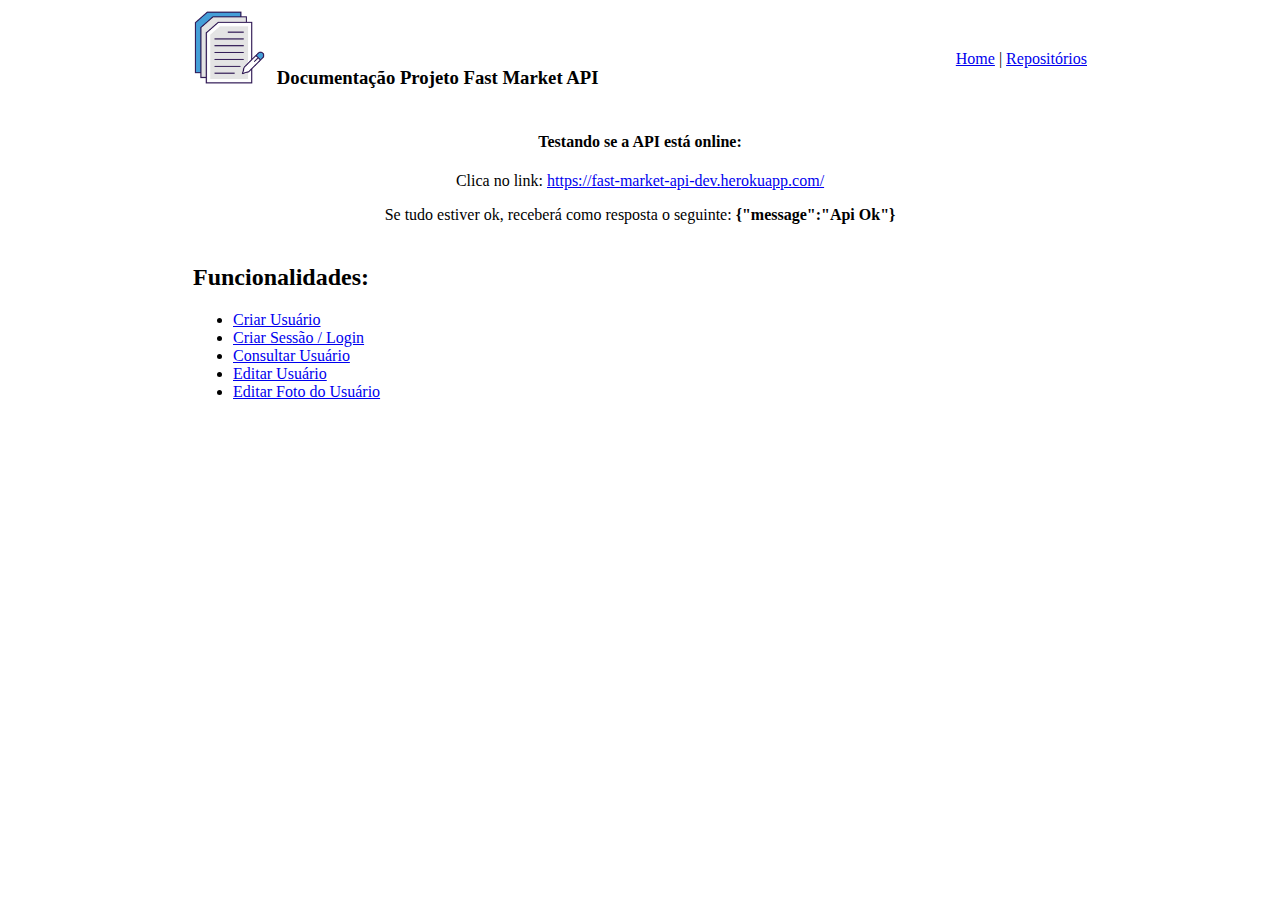
<file: index.html>
<!DOCTYPE html>
<html>
<head>
	<title>DOC - Home</title>
	<link rel="stylesheet" type="text/css" href="style.css" />
	<meta charset="utf-8">
</head>
<body >

	

	<table border="0" width="900" align="center">		
		<tr>
			<td height="89">
				<img src="img/logo.png" class="logo-home">
				<h3 class="title-logo">Documentação Projeto Fast Market API</h3>
			</td>
			<td align="right"> <a href="#">Home</a> |
			<a href="repositories.html"> Repositórios</a>
			<!-- <a href="developers.html">Desenvolvedores</a> --></td> 
		</tr>		
		<tr>
			<td colspan="2" align="center">
				<h4>Testando se a API está online: </h4>
				<p>Clica no link: 
					<a href="https://fast-market-api-dev.herokuapp.com/" target="_blank">
						https://fast-market-api-dev.herokuapp.com/
					</a>					
				</p>
				<p>Se tudo estiver ok, receberá como resposta o seguinte: <strong>{"message":"Api Ok"}</strong></p>
			</td>
		</tr>
		<tr>
			<td colspan="2">
				<h2>Funcionalidades: </h2>

				<ul>
					<li><a href="features/create-user.html">Criar Usuário</a></li>
					<li><a href="features/create-session.html">Criar Sessão / Login</a></li>
					<li><a href="features/get-user.html">Consultar Usuário</a></li>
					<li><a href="features/update-user.html">Editar Usuário</a></li>
					<li><a href="features/add-avatar-user.html">Editar Foto do Usuário</a></li>
				</ul>					
			</td>
		</tr>
		<!-- <tr>
			<td colspan="2" align="center"><strong>Todo direito reservado</strong> </td>
		</tr> -->
	</table>
</body>
</html>
</file>
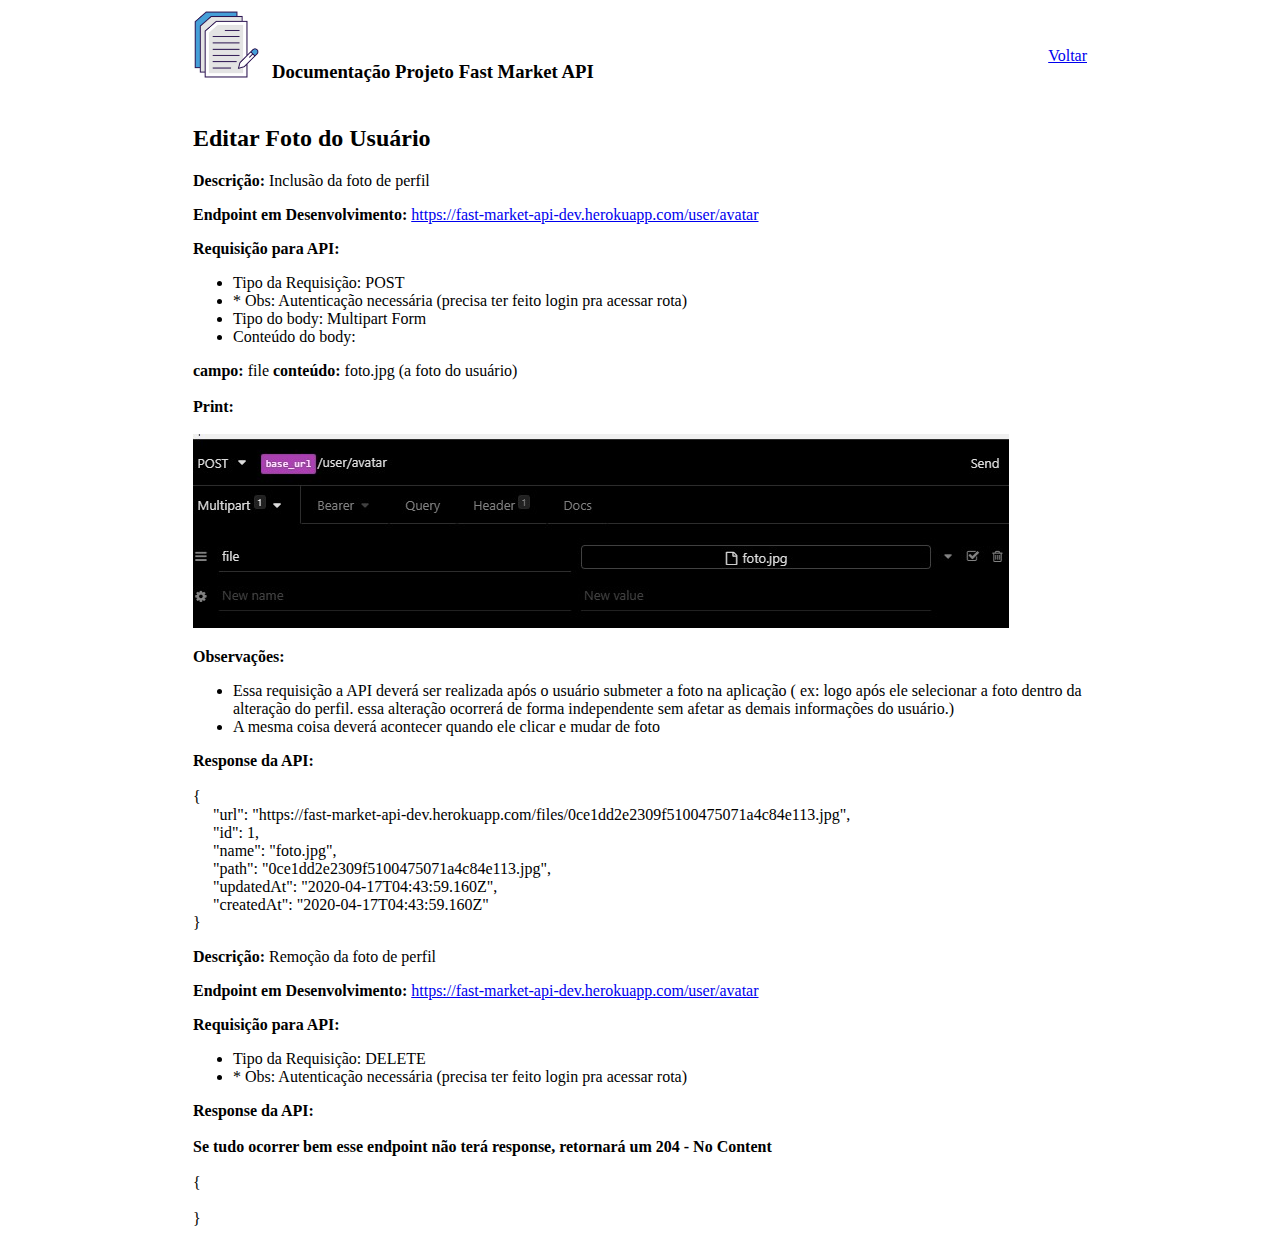
<file: features/add-avatar-user.html>
<!DOCTYPE html>
<html>
<head>
    <title>DOC - Editar Foto do Usuário</title>
    <link rel="stylesheet" type="text/css" href="../style.css" />
	<meta charset="utf-8">
</head>
<body >

	

	<table border="0" width="900" align="center">		
		<tr>
			<td height="89">
				<img src="../img/logo.png" class="logo">
				<h3 class="title-logo">Documentação Projeto Fast Market API</h3>
			</td>
			<td align="right"> <a href="../index.html">Voltar</a>
			
		</tr>
		<tr>
			<td colspan="2">
				<h2>Editar Foto do Usuário</h2>
				<p>
					<strong>Descrição: </strong> Inclusão da foto de perfil 
                </p>
                <p>
                    <strong>Endpoint em Desenvolvimento: </strong> 
                    <a href="https://fast-market-api-dev.herokuapp.com/user/avatar" target="_blank">
                        https://fast-market-api-dev.herokuapp.com/user/avatar
                    </a>
                </p>
                <p>
                    <strong>Requisição para API: </strong>
                    <ul>
                        <li>Tipo da Requisição: POST</li>
                        <li>* Obs: Autenticação necessária (precisa ter feito login pra acessar rota)</li>
                        <li>Tipo do body: Multipart Form</li>
                        <li>Conteúdo do body: </li>
                    </ul> 
                    
                    <strong>campo: </strong> file  <strong>conteúdo: </strong> foto.jpg (a foto do usuário)
                    <br/><br/>
                    <strong>Print: </strong>
                    <br/><br/>
                    <img src="../img/body-add-avatar-user.jpeg" alt="body da requisição">
                
                </p>
                <p>
                    <strong>Observações: </strong>
                    <ul>
                        <li>Essa requisição a API deverá ser realizada após o usuário submeter a foto
                             na aplicação ( ex: logo após ele selecionar a foto dentro da alteração 
                             do perfil. essa alteração ocorrerá de forma independente sem afetar as demais 
                             informações do usuário.)
                        </li>
                        <li> A mesma coisa deverá acontecer quando ele clicar e mudar de foto</li>
                        
                    </ul> 
                </p>
                <p>
                    <strong>Response da API: </strong>
                    <br/><br/>
                    {<br/>
                        &nbsp; &nbsp; &nbsp;"url": "https://fast-market-api-dev.herokuapp.com/files/0ce1dd2e2309f5100475071a4c84e113.jpg",<br/>
                        &nbsp; &nbsp; &nbsp;"id": 1,<br/>
                        &nbsp; &nbsp; &nbsp;"name": "foto.jpg",<br/>
                        &nbsp; &nbsp; &nbsp;"path": "0ce1dd2e2309f5100475071a4c84e113.jpg",<br/>
                        &nbsp; &nbsp; &nbsp;"updatedAt": "2020-04-17T04:43:59.160Z",<br/>
                        &nbsp; &nbsp; &nbsp;"createdAt": "2020-04-17T04:43:59.160Z"<br/>
                      }
                </p>	                
                <p>
					<strong>Descrição: </strong> Remoção da foto de perfil 
                </p>
                <p>
                    <strong>Endpoint em Desenvolvimento: </strong> 
                    <a href="https://fast-market-api-dev.herokuapp.com/user/avatar" target="_blank">
                        https://fast-market-api-dev.herokuapp.com/user/avatar
                    </a>                
                </p>
                <p>
                    <strong>Requisição para API: </strong>
                    <ul>
                        <li>Tipo da Requisição: DELETE</li>
                        <li>* Obs: Autenticação necessária (precisa ter feito login pra acessar rota)</li>
                    </ul>
                </p>
                <p>
                    <strong>Response da API: </strong>
                    <br/><br/>
                    <strong>Se tudo ocorrer bem esse endpoint não terá response, retornará um 204 - No Content </strong>
                    <br/><br/>

                    {<br/><br/>
                    }
                </p>
			</td>
		</tr>		
	</table>
</body>
</html>
</file>
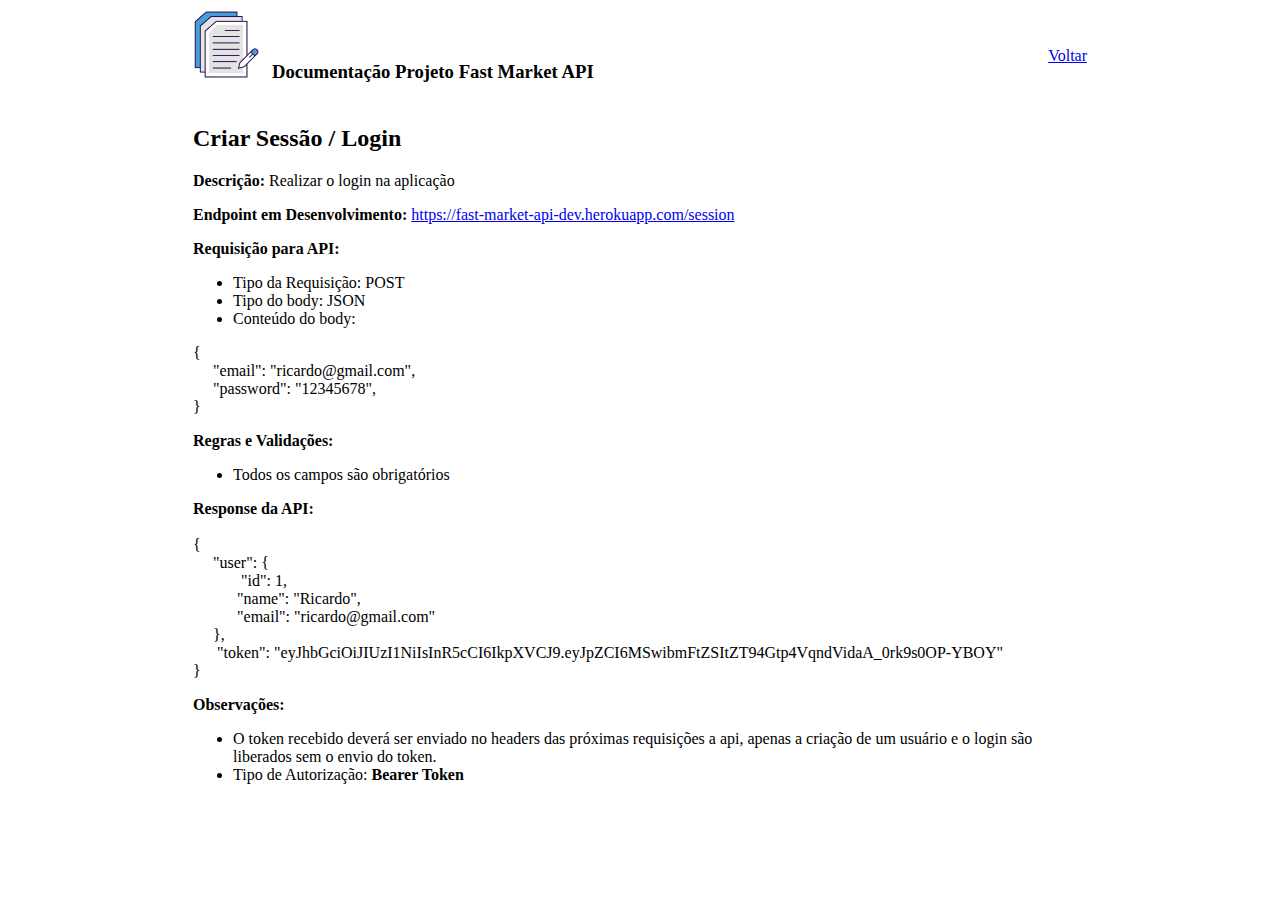
<file: features/create-session.html>
<!DOCTYPE html>
<html>
<head>
    <title>DOC - Criar Sessão</title>
    <link rel="stylesheet" type="text/css" href="../style.css" />
	<meta charset="utf-8">
</head>
<body >

	

	<table border="0" width="900" align="center">		
		<tr>
			<td height="89">
				<img src="../img/logo.png" class="logo">
				<h3 class="title-logo">Documentação Projeto Fast Market API</h3>
			</td>
			<td align="right"> <a href="../index.html">Voltar</a>
			
		</tr>		
		<tr>
			<td colspan="2">
				<h2>Criar Sessão / Login</h2>
				<p>
					<strong>Descrição: </strong> Realizar o login na aplicação
                </p>
                <p>
                    <strong>Endpoint em Desenvolvimento: </strong> 
                    <a href="https://fast-market-api-dev.herokuapp.com/session" target="_blank">
                        https://fast-market-api-dev.herokuapp.com/session</a>
                </p>
                <p>
                    <strong>Requisição para API: </strong>
                    <ul>
                        <li>Tipo da Requisição: POST</li>
                        <li>Tipo do body: JSON</li>
                        <li>Conteúdo do body: </li>
                    </ul> 

                    { <br/>                        
                        &nbsp; &nbsp; &nbsp;"email": "ricardo@gmail.com",<br/>                        
                        &nbsp; &nbsp; &nbsp;"password": "12345678",<br/>                        
                    }
                </p>
                <p>
                    <strong>Regras e Validações: </strong>
                    <ul>
                        <li>Todos os campos são obrigatórios</li>
                    </ul> 
                </p>
                <p>
                    <strong>Response da API: </strong>
                    <br/><br/>
                    {<br/>
                        &nbsp; &nbsp; &nbsp;"user": {<br/>
                            &nbsp; &nbsp; &nbsp; &nbsp; &nbsp; &nbsp; "id": 1,<br/>
                            &nbsp; &nbsp; &nbsp; &nbsp; &nbsp; &nbsp;"name": "Ricardo",<br/>
                            &nbsp; &nbsp; &nbsp; &nbsp; &nbsp; &nbsp;"email": "ricardo@gmail.com"<br/>
                            &nbsp; &nbsp; &nbsp;},<br/>
                            &nbsp; &nbsp; &nbsp; "token": "eyJhbGciOiJIUzI1NiIsInR5cCI6IkpXVCJ9.eyJpZCI6MSwibmFtZSItZT94Gtp4VqndVidaA_0rk9s0OP-YBOY"<br/>
                      }
                </p>	
                <p>
                    <strong>Observações: </strong>
                    <ul>
                        <li>O token recebido deverá ser enviado no headers das próximas requisições a api,
                            apenas a criação de um usuário e o login são liberados sem o envio do token.</li>
                        <li>Tipo de Autorização: <strong>Bearer Token</strong></li>
                    </ul>
                </p>			
			</td>
		</tr>		
	</table>
</body>
</html>
</file>
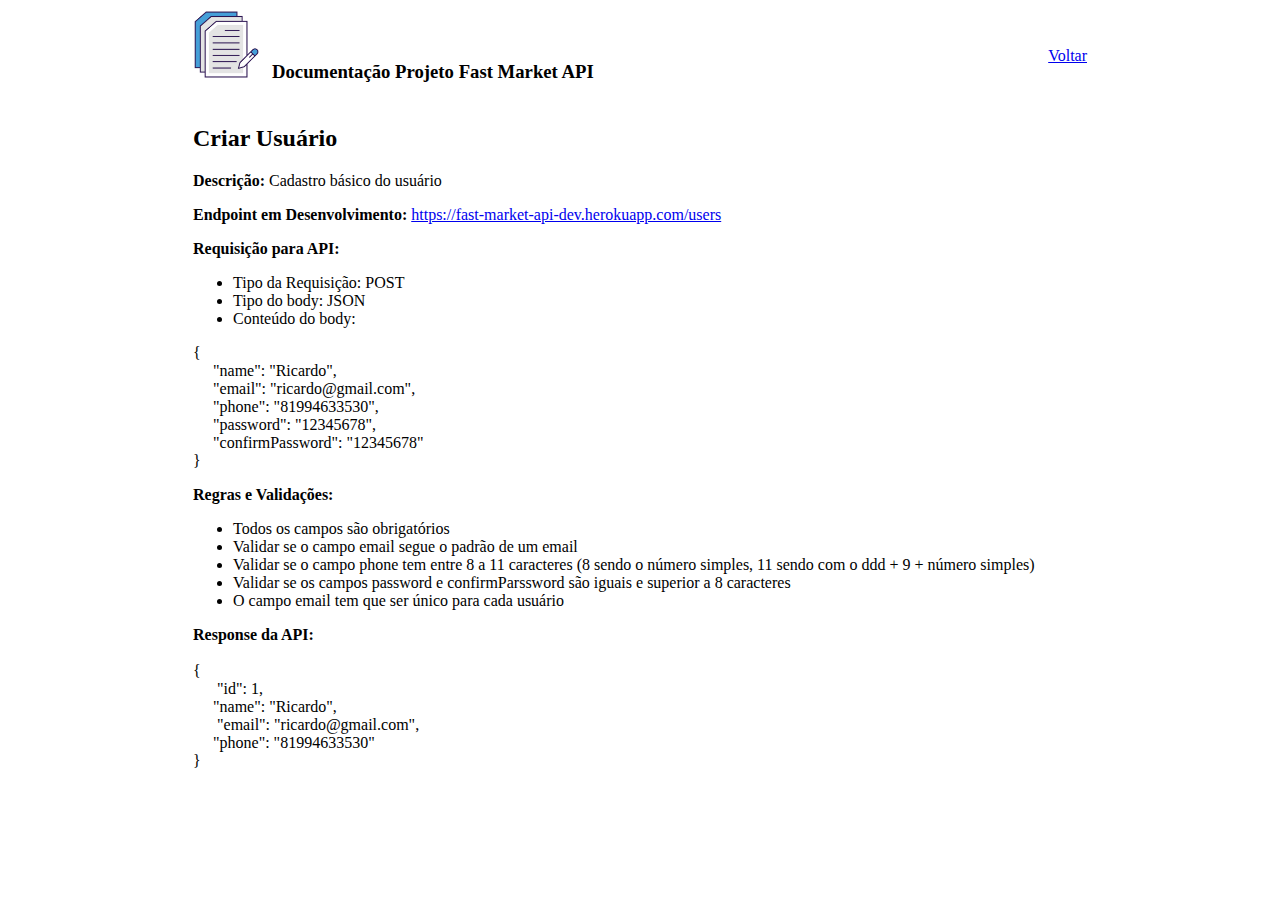
<file: features/create-user.html>
<!DOCTYPE html>
<html>
<head>
    <title>DOC - Criar Usuário</title>
    <link rel="stylesheet" type="text/css" href="../style.css" />
	<meta charset="utf-8">
</head>
<body >

	

	<table border="0" width="900" align="center">		
		<tr>
			<td height="89">
				<img src="../img/logo.png" class="logo">
				<h3 class="title-logo">Documentação Projeto Fast Market API</h3>
			</td>
			<td align="right"> <a href="../index.html">Voltar</a>
			
		</tr>		
		<tr>
			<td colspan="2">
				<h2>Criar Usuário</h2>
				<p>
					<strong>Descrição: </strong> Cadastro básico do usuário 
                </p>
                <p>
                    <strong>Endpoint em Desenvolvimento: </strong> 
                    <a href="https://fast-market-api-dev.herokuapp.com/users" target="_blank">
                        https://fast-market-api-dev.herokuapp.com/users</a>
                </p>
                <p>
                    <strong>Requisição para API: </strong>
                    <ul>
                        <li>Tipo da Requisição: POST</li>
                        <li>Tipo do body: JSON</li>
                        <li>Conteúdo do body: </li>
                    </ul> 

                    { <br/>
                        &nbsp; &nbsp; &nbsp;"name": "Ricardo",<br/>
                        &nbsp; &nbsp; &nbsp;"email": "ricardo@gmail.com",<br/>
                        &nbsp; &nbsp; &nbsp;"phone": "81994633530",<br/>
                        &nbsp; &nbsp; &nbsp;"password": "12345678",<br/>
                        &nbsp; &nbsp; &nbsp;"confirmPassword": "12345678"<br/>
                    }
                </p>
                <p>
                    <strong>Regras e Validações: </strong>
                    <ul>
                        <li>Todos os campos são obrigatórios</li>
                        <li>Validar se o campo email segue o padrão de um email</li>
                        <li>Validar se o campo phone tem entre 8 a 11 caracteres 
                            (8 sendo o número simples, 11 sendo com o ddd + 9 + número simples)</li>
                        <li>Validar se os campos password e confirmParssword são iguais e superior a 8 caracteres</li>
                        <li>O campo email tem que ser único para cada usuário</li>
                    </ul> 
                </p>
                <p>
                    <strong>Response da API: </strong>
                    <br/><br/>
                    {<br/>
                        &nbsp; &nbsp; &nbsp; "id": 1,<br/>
                        &nbsp; &nbsp; &nbsp;"name": "Ricardo",<br/>
                        &nbsp; &nbsp; &nbsp; "email": "ricardo@gmail.com",<br/>
                        &nbsp; &nbsp; &nbsp;"phone": "81994633530"<br/>
                      }
                </p>				
			</td>
		</tr>		
	</table>
</body>
</html>
</file>
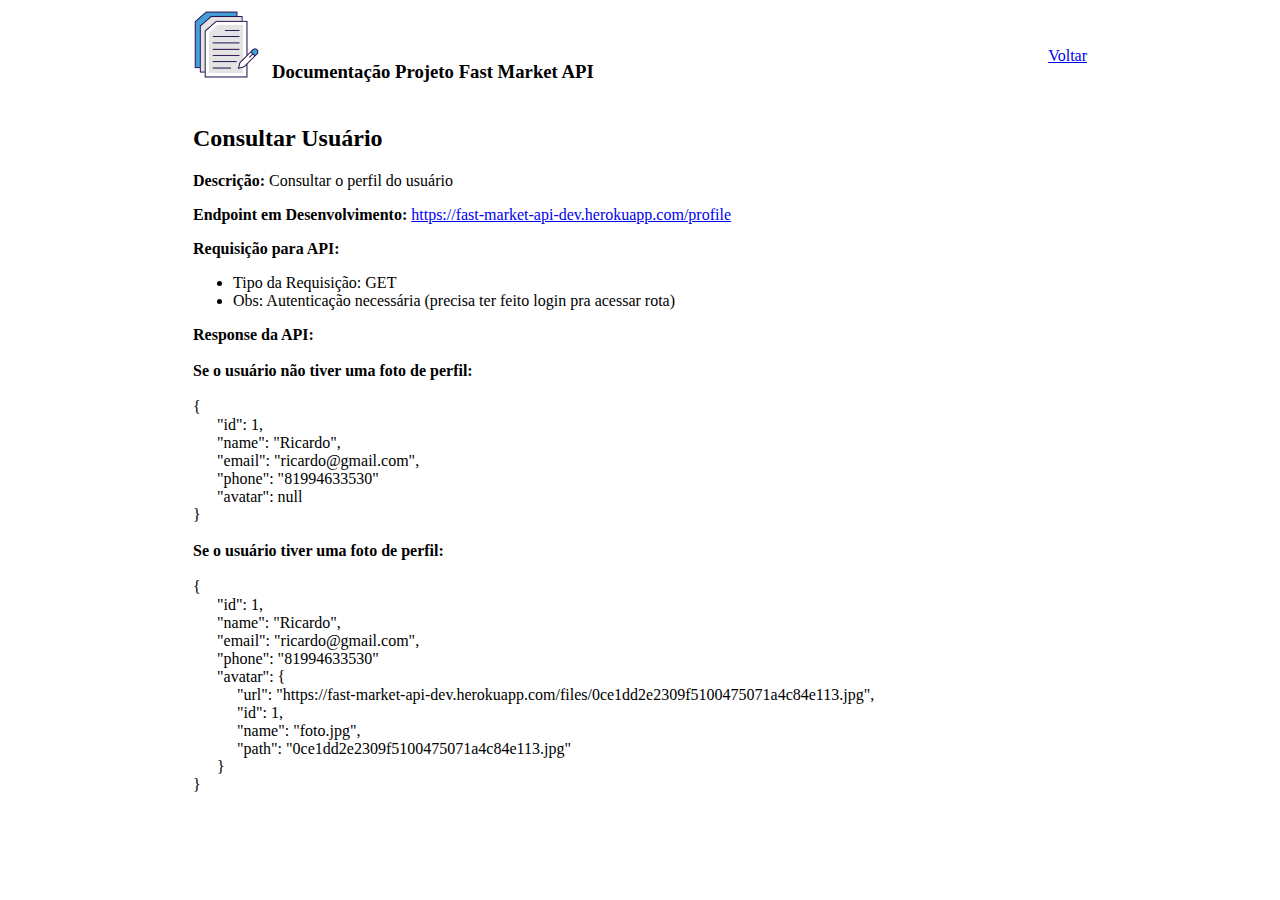
<file: features/get-user.html>
<!DOCTYPE html>
<html>
<head>
    <title>DOC - Consultar Usuário</title>
    <link rel="stylesheet" type="text/css" href="../style.css" />
	<meta charset="utf-8">
</head>
<body >

	

	<table border="0" width="900" align="center">		
		<tr>
			<td height="89">
				<img src="../img/logo.png" class="logo">
				<h3 class="title-logo">Documentação Projeto Fast Market API</h3>
			</td>
			<td align="right"> <a href="../index.html">Voltar</a>
			
		</tr>
		<tr>
			<td colspan="2">
				<h2>Consultar Usuário</h2>
				<p>
					<strong>Descrição: </strong> Consultar o perfil do usuário 
                </p>
                <p>
                    <strong>Endpoint em Desenvolvimento: </strong> 
                    <a href="https://fast-market-api-dev.herokuapp.com/profile" target="_blank">
                        https://fast-market-api-dev.herokuapp.com/profile</a>
                </p>
                <p>
                    <strong>Requisição para API: </strong>
                    <ul>
                        <li>Tipo da Requisição: GET</li>
                        <li>Obs: Autenticação necessária (precisa ter feito login pra acessar rota)</li>
                    </ul>                     
                </p>                
                <p>
                    <strong>Response da API: </strong>
                    <br/><br/>
                    <strong>Se o usuário não tiver uma foto de perfil: </strong>
                    <br/><br/>
                
                    {<br/>
                        &nbsp; &nbsp; &nbsp; "id": 1,<br/>
                        &nbsp; &nbsp; &nbsp; "name": "Ricardo",<br/>
                        &nbsp; &nbsp; &nbsp; "email": "ricardo@gmail.com",<br/>
                        &nbsp; &nbsp; &nbsp; "phone": "81994633530"<br/>
                        &nbsp; &nbsp; &nbsp; "avatar": null<br/>
                    }
                    <br/><br/>
                    <strong>Se o usuário tiver uma foto de perfil: </strong>
                    <br/><br/>
                    {<br/>
                        &nbsp; &nbsp; &nbsp; "id": 1,<br/>
                        &nbsp; &nbsp; &nbsp; "name": "Ricardo",<br/>
                        &nbsp; &nbsp; &nbsp; "email": "ricardo@gmail.com",<br/>
                        &nbsp; &nbsp; &nbsp; "phone": "81994633530"<br/>
                        &nbsp; &nbsp; &nbsp; "avatar":  {<br/>
                        &nbsp; &nbsp; &nbsp; &nbsp; &nbsp; &nbsp;"url": "https://fast-market-api-dev.herokuapp.com/files/0ce1dd2e2309f5100475071a4c84e113.jpg",<br/>
                        &nbsp; &nbsp; &nbsp; &nbsp; &nbsp; &nbsp;"id": 1,<br/>
                        &nbsp; &nbsp; &nbsp; &nbsp; &nbsp; &nbsp;"name": "foto.jpg",<br/>
                        &nbsp; &nbsp; &nbsp; &nbsp; &nbsp; &nbsp;"path": "0ce1dd2e2309f5100475071a4c84e113.jpg"<br/>
                        &nbsp; &nbsp; &nbsp; } <br/>
                    }
                </p>				
			</td>
		</tr>		
	</table>
</body>
</html>
</file>
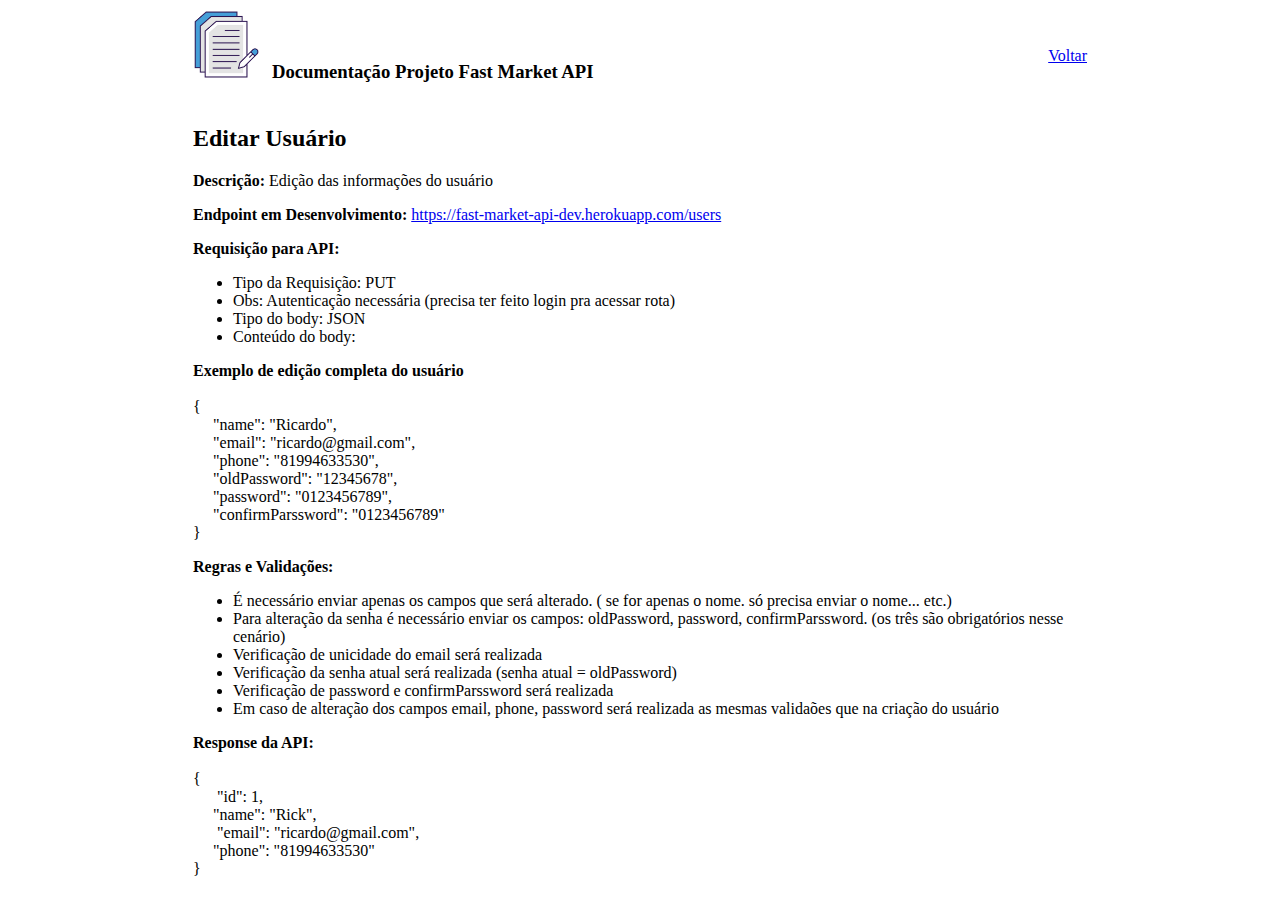
<file: features/update-user.html>
<!DOCTYPE html>
<html>
<head>
    <title>DOC - Editar Usuário</title>
    <link rel="stylesheet" type="text/css" href="../style.css" />
	<meta charset="utf-8">
</head>
<body >

	

	<table border="0" width="900" align="center">		
		<tr>
			<td height="89">
				<img src="../img/logo.png" class="logo">
				<h3 class="title-logo">Documentação Projeto Fast Market API</h3>
			</td>
			<td align="right"> <a href="../index.html">Voltar</a>
			
		</tr>
		<tr>
			<td colspan="2">
				<h2>Editar Usuário</h2>
				<p>
					<strong>Descrição: </strong> Edição das informações do usuário 
                </p>
                <p>
                    <strong>Endpoint em Desenvolvimento: </strong> 
                    <a href="https://fast-market-api-dev.herokuapp.com/users" target="_blank">
                        https://fast-market-api-dev.herokuapp.com/users</a>
                </p>
                <p>
                    <strong>Requisição para API: </strong>
                    <ul>
                        <li>Tipo da Requisição: PUT</li>
                        <li>Obs: Autenticação necessária (precisa ter feito login pra acessar rota)</li>
                        <li>Tipo do body: JSON</li>
                        <li>Conteúdo do body: </li>
                    </ul> 

                    <strong>Exemplo de edição completa do usuário </strong>
                    <br/><br/>

                    { <br/>
                        &nbsp; &nbsp; &nbsp;"name": "Ricardo",<br/>
                        &nbsp; &nbsp; &nbsp;"email": "ricardo@gmail.com",<br/>
                        &nbsp; &nbsp; &nbsp;"phone": "81994633530",<br/>
                        &nbsp; &nbsp; &nbsp;"oldPassword": "12345678",<br/>
                        &nbsp; &nbsp; &nbsp;"password": "0123456789",<br/>
                        &nbsp; &nbsp; &nbsp;"confirmParssword": "0123456789"<br/>
                    }
                </p>
                <p>
                    <strong>Regras e Validações: </strong>
                    <ul>
                        <li>É necessário enviar apenas os campos que será alterado.
                             ( se for apenas o nome. só precisa enviar o nome... etc.)</li>
                        <li>Para alteração da senha é necessário enviar os campos: oldPassword,
                             password, confirmParssword. (os três são obrigatórios nesse cenário)</li>
                        <li>Verificação de unicidade do email será realizada</li>
                        <li>Verificação da senha atual será realizada (senha atual = oldPassword)</li>
                        <li>Verificação de password e confirmParssword será realizada</li>
                        <li>Em caso de alteração dos campos email, phone, password será 
                            realizada as mesmas validaões que na criação do usuário</li>
                    </ul> 
                </p>
                <p>
                    <strong>Response da API: </strong>
                    <br/><br/>
                    {<br/>
                        &nbsp; &nbsp; &nbsp; "id": 1,<br/>
                        &nbsp; &nbsp; &nbsp;"name": "Rick",<br/>
                        &nbsp; &nbsp; &nbsp; "email": "ricardo@gmail.com",<br/>
                        &nbsp; &nbsp; &nbsp;"phone": "81994633530"<br/>
                      }
                </p>				
			</td>
		</tr>		
	</table>
</body>
</html>
</file>
<file: style.css>
.logo{
    width: 8%;
}
.logo-home{
    width: 10%;
}
.title-logo {
    display: inline-flex;
    margin-left: 1%; 
}
</file>
